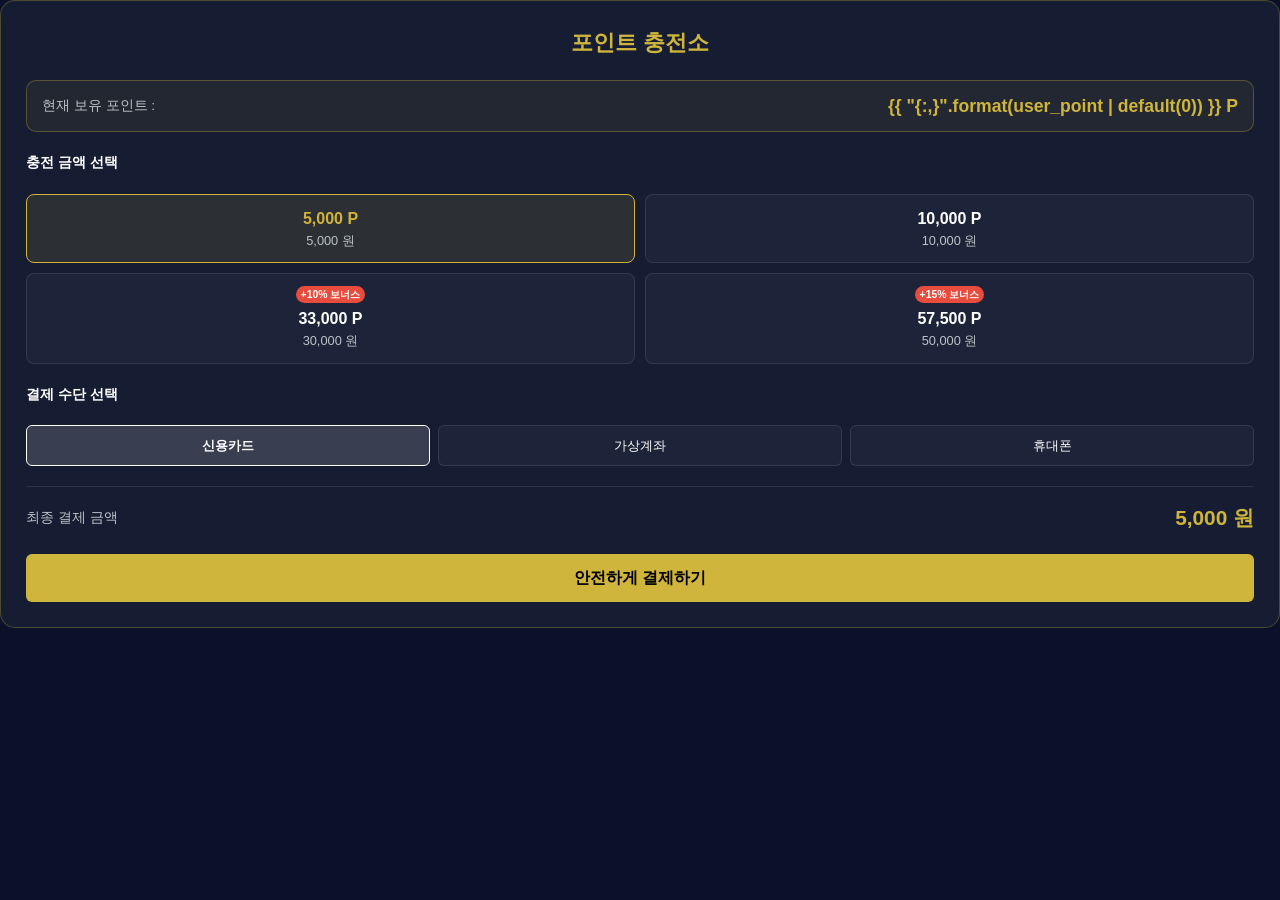
<file: templates/charge.html>
<!DOCTYPE html>
<html lang="ko">
<head>
    <meta charset="UTF-8">
    <meta name="viewport" content="width=device-width, initial-scale=1.0">
    <title>나사궁 - 포인트 충전</title>
    <link href="https://cdn.jsdelivr.net/npm/bootstrap@5.3.0/dist/css/bootstrap.min.css" rel="stylesheet">
    <script src="https://js.tosspayments.com/v1/payment"></script>
    <style>
        :root {
            --bg-dark: #0a1128;
            --accent-gold: #cfb53b;
            --white: #ffffff;
            --text-muted: #bdc3c7;
        }

        body {
            font-family: 'Pretendard', sans-serif;
            background: var(--bg-dark);
            color: var(--white);
            overflow-x: hidden;
            overflow-y: auto; /* 내용이 길어질 경우 수직 스크롤 허용 */
        }

        .hero {
            min-height: 100vh;
            padding-top: 30px;    /* 기존 120px에서 팝업용으로 축소 */
            padding-bottom: 30px;
        }

        .hero-content {
            max-width: 100%;
            padding: 10px 20px;
        }
        .quick-menu {
            max-width: 100%;       /* 팝업 너비 전체 활용 */
        }

        .quick-item-charge {
            background: rgba(255, 255, 255, 0.05);
            border: 1px solid rgba(207, 181, 59, 0.3);
            padding: 25px;
            border-radius: 15px;
            display: flex;
            flex-direction: column;
            gap: 20px;
            backdrop-filter: blur(10px);
        }

        .charge-title {
            font-size: 1.4rem;
            color: var(--accent-gold);
            font-weight: 700;
            text-align: center;
        }

        .balance-box {
            background: rgba(207, 181, 59, 0.08);
            border: 1px solid rgba(207, 181, 59, 0.3);
            border-radius: 10px;
            padding: 12px 15px;
            display: flex;
            justify-content: space-between;
            align-items: center;
        }

        .balance-box span { font-size: 0.85rem; color: var(--text-muted); }
        .balance-box .amount { font-size: 1.1rem; font-weight: 700; color: var(--accent-gold); }

        .step-label { font-size: 0.9rem; font-weight: 600; color: var(--white); }

        .p-grid {
            display: grid;
            grid-template-columns: repeat(2, 1fr);
            gap: 10px;
        }

        .p-option input[type="radio"] { display: none; }
        .p-label {
            display: flex;
            flex-direction: column;
            justify-content: center;
            align-items: center;
            padding: 12px;
            background: rgba(255, 255, 255, 0.03);
            border: 1px solid rgba(255, 255, 255, 0.1);
            border-radius: 8px;
            cursor: pointer;
            transition: all 0.2s ease;
            text-align: center;
        }

        .p-label:hover { border-color: rgba(207, 181, 59, 0.4); }
        .p-option input[type="radio"]:checked + .p-label {
            border-color: var(--accent-gold);
            background: rgba(207, 181, 59, 0.12);
        }

        .p-title { font-size: 1rem; font-weight: 700; color: var(--white); }
        .p-option input[type="radio"]:checked + .p-label .p-title { color: var(--accent-gold); }
        .p-price { font-size: 0.8rem; color: var(--text-muted); }
        
        .b-badge {
            background: #e74c3c; color: white; font-size: 0.65rem; padding: 1px 5px; border-radius: 10px; margin-bottom: 4px; font-weight: 600;
        }

        .m-group { display: grid; grid-template-columns: repeat(3, 1fr); gap: 8px; }
        .m-option input[type="radio"] { display: none; }
        .m-label {
            display: block; text-align: center; padding: 10px; background: rgba(255, 255, 255, 0.03);
            border: 1px solid rgba(255, 255, 255, 0.1); border-radius: 6px; cursor: pointer; font-size: 0.8rem; transition: 0.2s;
        }
        .m-label:hover { border-color: rgba(255,255,255,0.2); }
        .m-option input[type="radio"]:checked + .m-label { border-color: var(--white); background: rgba(255, 255, 255, 0.15); font-weight: 600; }

        .total-box {
            border-top: 1px solid rgba(255, 255, 255, 0.1); padding-top: 15px;
            display: flex; justify-content: space-between; align-items: center;
        }
        .total-box .total-lbl { font-size: 0.9rem; color: var(--text-muted); }
        .total-box .total-val { font-size: 1.3rem; font-weight: 700; color: var(--accent-gold); }

        .btn-charge-submit {
            background: var(--accent-gold); color: #000; border: none; padding: 12px;
            border-radius: 6px; font-size: 1rem; font-weight: 700; width: 100%; cursor: pointer; transition: 0.3s;
        }
        .btn-charge-submit:hover { background: #b89e2b; }
    </style>
</head>
<body>

<form id="pointChargeForm">
    <div class="quick-item-charge">
        <div class="charge-title">포인트 충전소</div>
        
        <div class="balance-box">
            <span>현재 보유 포인트 : </span>
            <span class="amount" id="user-current-point">{{ "{:,}".format(user_point | default(0)) }} P</span>
        </div>

        <div class="step-label">충전 금액 선택</div>
        <div class="p-grid">
            <div class="p-option">
                <input type="radio" name="point_amount" id="side_p1" value="5000" data-price="1000" checked>
                <label for="side_p1" class="p-label">
                    <div class="p-title">5,000 P</div>
                    <div class="p-price">5,000 원</div>
                </label>
            </div>

            <div class="p-option">
                <input type="radio" name="point_amount" id="side_p2" value="10000" data-price="1000">
                <label for="side_p2" class="p-label">
                    <div class="p-title">10,000 P</div>
                    <div class="p-price">10,000 원</div>
                </label>
            </div>

            <div class="p-option">
                <input type="radio" name="point_amount" id="side_p3" value="33000" data-price="1000">
                <label for="side_p3" class="p-label">
                    <span class="b-badge">+10% 보너스</span>
                    <div class="p-title">33,000 P</div>
                    <div class="p-price">30,000 원</div>
                </label>
            </div>

            <div class="p-option">
                <input type="radio" name="point_amount" id="side_p4" value="57500" data-price="1000">
                <label for="side_p4" class="p-label">
                    <span class="b-badge">+15% 보너스</span>
                    <div class="p-title">57,500 P</div>
                    <div class="p-price">50,000 원</div>
                </label>
            </div>
        </div>

        <div class="step-label">결제 수단 선택</div>
        <div class="m-group">
            <div class="m-option">
                <input type="radio" name="pay_method" id="side_m1" value="카드" checked>
                <label for="side_m1" class="m-label">신용카드</label>
            </div>
            <div class="m-option">
                <input type="radio" name="pay_method" id="side_m2" value="가상계좌">
                <label for="side_m2" class="m-label">가상계좌</label>
            </div>
            <div class="m-option">
                <input type="radio" name="pay_method" id="side_m3" value="휴대폰">
                <label for="side_m3" class="m-label">휴대폰</label>
            </div>
        </div>

        <div class="total-box">
            <div class="total-lbl">최종 결제 금액</div>
            <div class="total-val" id="sideDisplayTotalPrice">5,000 원</div>
        </div>

        <button type="submit" class="btn-charge-submit">안전하게 결제하기</button>
    </div>
</form>

<script>
    const userEmail = "{{ user_email }}";

    // 금액 라디오 버튼 변경 이벤트
    const pointRadios = document.querySelectorAll('input[name="point_amount"]');
    const displayPrice = document.getElementById('sideDisplayTotalPrice');

    pointRadios.forEach(radio => {
        radio.addEventListener('change', function() {
            const price = parseInt(this.getAttribute('data-price'));
            displayPrice.textContent = price.toLocaleString() + " 원";
        });
    });

    // 결제 버튼 서브밋 이벤트
    document.getElementById('pointChargeForm').addEventListener('submit', function(e) {
        e.preventDefault();
        payMent();
    });

    function payMent() {
        const selectedRadio = document.querySelector('input[name="point_amount"]:checked');
        const selectedPrice = parseInt(selectedRadio.getAttribute('data-price'));
        const selectedPoint = parseInt(selectedRadio.value);
        const selectedMethod = document.querySelector('input[name="pay_method"]:checked').value;

        const clientKey = "test_ck_LkKEypNArWWQKLKPGbRjrlmeaxYG";
        const tossPayments = TossPayments(clientKey);
        const orderId = "order_" + new Date().getTime();

        tossPayments.requestPayment(selectedMethod, {
            amount: selectedPrice,
            orderId: orderId,
            orderName: `포인트 충전 (${selectedPoint.toLocaleString()}P)`,
            successUrl: `${window.location.origin}/charge/success?user_email=${encodeURIComponent(userEmail)}&amount=${selectedPoint}`,
            failUrl: `${window.location.origin}/charge/fail`
        });
    }
</script>

</body>
</html>
</file>
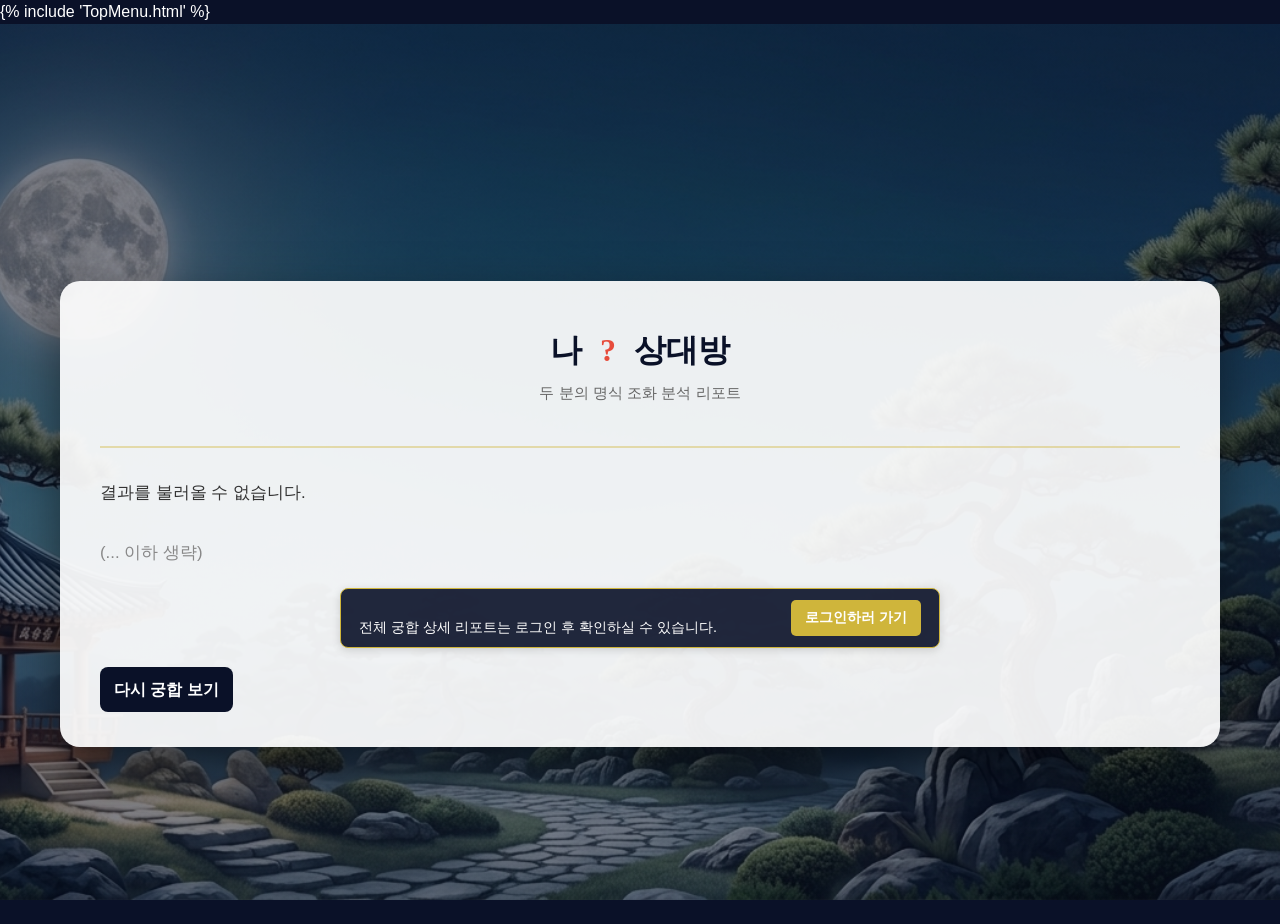
<file: templates/gunghapResult.html>
﻿<!DOCTYPE html>
<html lang="ko">
<head>
    <meta charset="UTF-8">
    <meta name="viewport" content="width=device-width, initial-scale=1.0">
    <title>나사궁 - 궁합 분석 결과</title>
    <link href="https://cdn.jsdelivr.net/npm/bootstrap@5.3.0/dist/css/bootstrap.min.css" rel="stylesheet">
    <style>
        a {
            text-decoration: none;   /* 밑줄 제거 */
    	    color: black;            /* 기본 색상 지정 */
  		}

  		a:visited {
    	    color: black;            /* 방문 후에도 같은 색상 유지 */
  		}

  		a:hover {
    	    color: gray;             /* 마우스 올렸을 때 색상 (선택사항) */
  		}

  		a:active {
    	    color: black;            /* 클릭 시에도 같은 색상 유지 */
  		}
        :root {
            --bg-dark: #0a1128;
            --accent-gold: #cfb53b;
            --white: #ffffff;
            --text-muted: #bdc3c7;
            --glass-bg: rgba(255, 255, 255, 0.92);
        }

        * { margin: 0; padding: 0; box-sizing: border-box; }
        
        body { font-family: 'Pretendard', sans-serif; background: var(--bg-dark); color: var(--white); overflow-x: hidden; }

        header {
            background: rgba(10, 17, 40, 0.8);
            backdrop-filter: blur(10px);
            border-bottom: 1px solid rgba(255, 255, 255, 0.1);
            position: fixed; width: 100%; top: 0; z-index: 1000;
        }
        .header-container {
            max-width: 1200px; margin: 0 auto; padding: 15px 20px;
            display: flex; justify-content: space-between; align-items: center;
        }
        .logo { font-family: 'Noto Serif KR', serif; font-size: 1.5rem; font-weight: 700; color: var(--white); }
        .logo span { color: var(--accent-gold); font-size: 1.2rem; margin-left: 5px; }

        nav .main-menu { display: flex; list-style: none; }
        nav .main-menu li { margin: 0 15px; position: relative; }
        nav .main-menu li a { color: var(--white); text-decoration: none; font-size: 0.95rem; transition: 0.3s; }
        nav .main-menu li a:hover { color: var(--accent-gold); }

        .submenu {
            display: none; position: absolute; top: 100%; left: 0; background: #151e3d;
            min-width: 150px; border-radius: 5px; padding: 10px 0; list-style: none;
            box-shadow: 0 10px 20px rgba(0,0,0,0.5);
        }
        .submenu li a { padding: 8px 20px; display: block; font-size: 0.85rem; color: var(--white) !important; }
        .dropdown:hover .submenu { display: block; }

        .auth-buttons { display: flex; }
        .btn-login { background: transparent; border: 1px solid var(--white); color: var(--white); padding: 8px 18px; border-radius: 5px; margin-right: 10px; cursor: pointer; }
        .btn-signup { background: var(--accent-gold); border: none; color: #000; padding: 8px 18px; border-radius: 5px; font-weight: bold; cursor: pointer; }


        /* 배경 및 히어로 섹션 */
         .hero {
            min-height: 100vh; /* height에서 min-height로 변경하여 유연성 확보 */
            background: linear-gradient(rgba(10, 17, 40, 0.5), rgba(10, 17, 40, 0.5)), 
                        url('/static/images/background.png') center/cover no-repeat;
            background-attachment: fixed; /* 배경 이미지 왜곡 방지 붙박이 고정 */
            position: relative; 
            display: flex; 
            align-items: center; 
            justify-content: center;
            padding-top: 140px; 
            padding-bottom: 60px;
        }

        .hero-content { position: relative; z-index: 1; max-width: 1200px; width: 100%; margin: 0 auto; padding: 40px 20px; }

        /* 결과 상자 디자인 */
        .result-container {
            background: var(--glass-bg);
            padding: 45px 40px;
            border-radius: 20px;
            box-shadow: 0 20px 50px rgba(0,0,0,0.5);
            color: #222;
        }

        .couple-header {
            text-align: center;
            border-bottom: 2px solid rgba(207, 181, 59, 0.4);
            padding-bottom: 25px;
            margin-bottom: 30px;
        }
        .couple-names {
            font-family: 'Noto Serif KR', serif;
            font-size: 2rem;
            font-weight: 700;
            color: var(--bg-dark);
        }
        .couple-names .heart { color: #e74c3c; margin: 0 10px; display: inline-block; }

        .result-body {
            font-size: 1.05rem;
            line-height: 1.8;
            color: #333;
            word-break: keep-all;
            white-space: pre-line;
        }

        .btn-retry {
            display: white; width: 100%; max-width: 300px; margin: 30px auto 0 auto;
            background: var(--bg-dark); color: #fff; text-align: center;
            padding: 14px; border-radius: 8px; font-weight: bold; transition: 0.3s;
        }
        .btn-retry:hover { background: var(--accent-gold); color: #000; }
    </style>
</head>
<body>
<!-- 💡 JS로 TopMenu.html을 불러와서 div 안에 삽입 
<script>
	fetch('TopMenu.html')
        	.then(response => response.text())
            	.then(data => {
                document.getElementById('top-menu').innerHTML = data;
            });
</script>
-->
<!-- 메인 메뉴가 들어갈 위치 시작
<div id="top-menu"></div>
      메인 메뉴가 들어갈 위치 끝 -->	
{% include 'TopMenu.html' %}

<main class="hero">
    <div class="hero-content">
        <div class="result-container">
            <div class="couple-header">
                <div class="couple-names" id="coupleTitle">
                    <span id="meNameText">사용자</span>
                    <span class="heart">?</span>
                    <span id="partnerNameText">상대방</span>
                </div>
                <p style="color: #666; font-size: 0.95rem; margin-top: 8px;">두 분의 명식 조화 분석 리포트</p>
            </div>

            <!-- AI 궁합 분석 결과 출력 영역 -->
            <div id="resultContent" class="result-body">
                분석 결과를 불러오는 중입니다...
            </div>

            <a href="/gunghap.html" class="btn-retry">다시 궁합 보기</a>
        </div>
    </div>
</main>

<script>
document.addEventListener("DOMContentLoaded", function() {
    const meName = localStorage.getItem("Name") || "나";
    const partnerName = localStorage.getItem("partnerName") || "상대방";
    const result = localStorage.getItem("gunghapResult") || "결과를 불러올 수 없습니다.";
    const isLoggedIn = localStorage.getItem("isLoggedIn") === "true";

    document.getElementById("meNameText").innerText = meName;
    document.getElementById("partnerNameText").innerText = partnerName;

    const resultBox = document.getElementById("resultContent");
    let htmlContent = result.replace(/\n/g, "<br>");

    // 비로그인 사용자용 가로 확장 및 세로 축소형 로그인 배너 추가
    if (!isLoggedIn) {
        htmlContent += "<br><br><span style='color: #888;'>(... 이하 생략)</span>";
        htmlContent += `
            <div style="
                max-width: 600px;
                margin: 20px auto 0 auto;
                padding: 10px 18px;
                background: rgba(10, 17, 40, 0.9);
                border: 1px solid var(--accent-gold);
                border-radius: 8px;
                text-align: center;
                box-shadow: 0 2px 8px rgba(0, 0, 0, 0.15);
                display: flex;
                align-items: center;
                justify-content: space-between;
                gap: 12px;
                flex-wrap: wrap;
            ">
                <p style="
                    color: #ffffff;
                    font-size: 0.9rem;
                    margin: 0;
                    font-weight: 500;
                    line-height: 1.3;
                    flex: 1;
                    min-width: 200px;
                    text-align: left;
                ">
                    전체 궁합 상세 리포트는 로그인 후 확인하실 수 있습니다.
                </p>
                <a href="/login.html" style="
                    display: inline-flex;
                    align-items: center;
                    justify-content: center;
                    gap: 4px;
                    padding: 6px 14px;
                    background: #cfb53b;
                    color: #ffffff;
                    font-size: 0.85rem;
                    font-weight: 700;
                    border-radius: 5px;
                    text-decoration: none;
                    white-space: nowrap;
                ">
                    <span style="font-family: sans-serif;">
						<span>로그인하러 가기</span>
					</span>
                </a>
            </div>
        `;
    }

    resultBox.innerHTML = htmlContent;
});
</script>
</body>
</html>
</file>
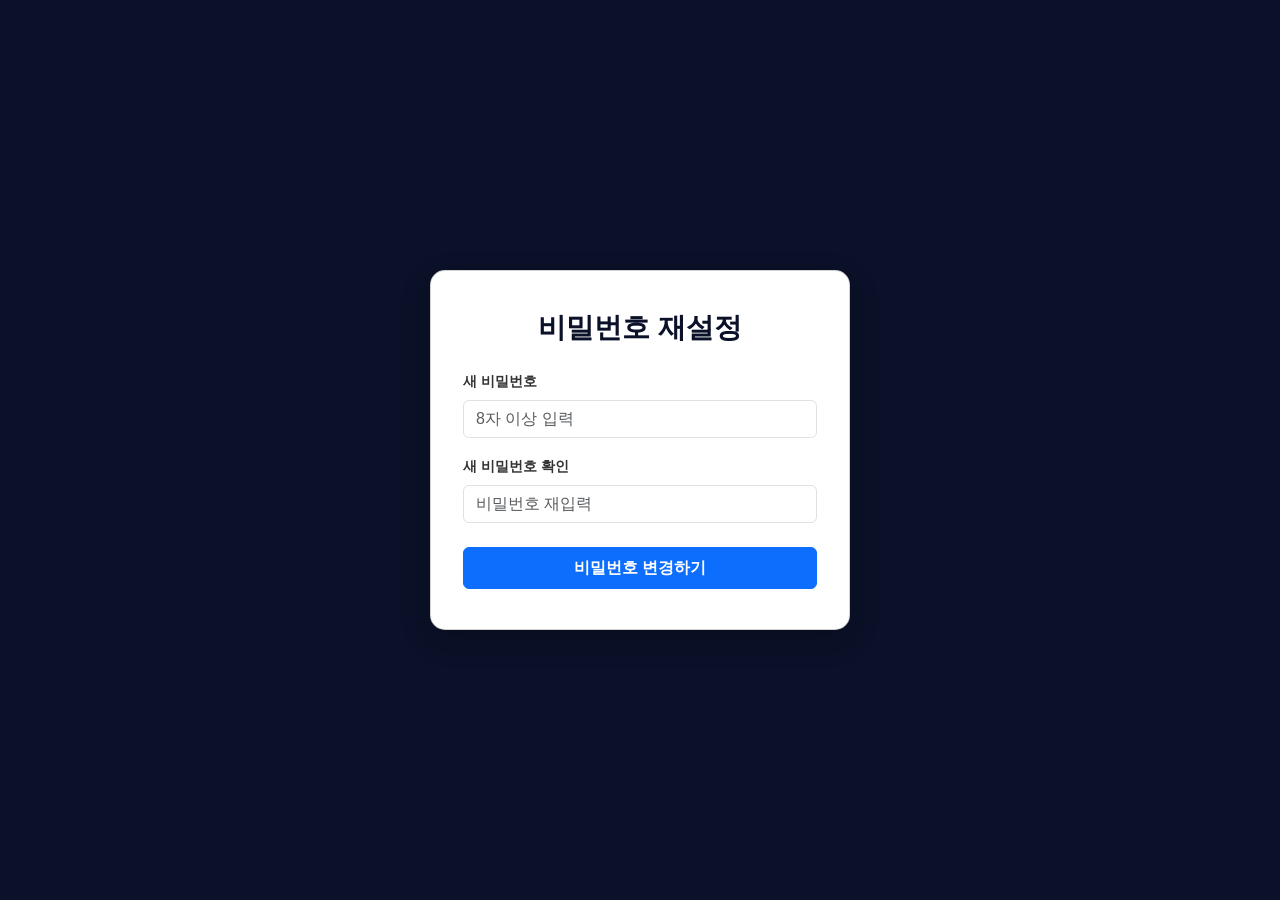
<file: templates/resetPassword.html>
<!DOCTYPE html>
<html lang="ko">
<head>
    <meta charset="UTF-8">
    <meta name="viewport" content="width=device-width, initial-scale=1.0">
    <title>나사궁 - 비밀번호 재설정</title>
    <link href="https://cdn.jsdelivr.net/npm/bootstrap@5.3.0/dist/css/bootstrap.min.css" rel="stylesheet">
    <style>
        :root {
            --bg-dark: #0a1128;
            --accent-gold: #cfb53b;
            --white: #ffffff;
        }
        body { font-family: 'Pretendard', sans-serif; background: var(--bg-dark); color: var(--white); min-height: 100vh; display: flex; align-items: center; justify-content: center; }
        .reset-card { max-width: 420px; width: 100%; padding: 2.5rem 2rem; border-radius: 15px; background: #fff; color: #333; box-shadow: 0 10px 30px rgba(0,0,0,0.2); }
        .reset-card h3 { font-weight: 700; color: #0a1128; text-align: center; margin-bottom: 1.5rem; }
    </style>
</head>
<body>

<div class="card reset-card">
    <h3>비밀번호 재설정</h3>
    
    <form id="resetPasswordForm">
        <!-- URL Query Parameter에서 전달받은 토큰 값 (Jinja2 등 템플릿 엔진 사용 시) -->
        <input type="hidden" id="resetToken" name="token" value="{{ token }}">

        <div class="mb-3">
            <label class="form-label fw-bold small">새 비밀번호</label>
            <input type="password" id="newPassword" name="new_password" class="form-control" placeholder="8자 이상 입력" required minlength="8">
        </div>

        <div class="mb-3">
            <label class="form-label fw-bold small">새 비밀번호 확인</label>
            <input type="password" id="confirmPassword" class="form-control" placeholder="비밀번호 재입력" required>
            <div id="pwMismatch" class="text-danger small mt-1 d-none">비밀번호가 일치하지 않습니다.</div>
        </div>

        <div id="responseMsg" class="alert d-none py-2 px-3 my-2 small"></div>

        <button type="submit" id="submitBtn" class="btn btn-primary w-100 fw-bold py-2 mt-2">비밀번호 변경하기</button>
    </form>
</div>

<script>
    const form = document.getElementById("resetPasswordForm");
    const newPw = document.getElementById("newPassword");
    const confirmPw = document.getElementById("confirmPassword");
    const mismatchText = document.getElementById("pwMismatch");
    const msgBox = document.getElementById("responseMsg");

    // URL에서 토큰을 추출하는 헬퍼 함수 (템플릿 변수가 없을 경우 대비)
    const getQueryParam = (param) => new URLSearchParams(window.location.search).get(param);

    form.addEventListener("submit", async function(e) {
        e.preventDefault();
        
        // 비밀번호 일치 검증
        if (newPw.value !== confirmPw.value) {
            mismatchText.classList.remove("d-none");
            return;
        } else {
            mismatchText.classList.add("d-none");
        }

        const token = document.getElementById("resetToken").value || getQueryParam("token");

        try {
            const response = await fetch("/reset-password", {
                method: "POST",
                headers: { "Content-Type": "application/x-www-form-urlencoded" },
                body: new URLSearchParams({
                    token: token,
                    new_password: newPw.value
                })
            });
            const data = await response.json();

            msgBox.classList.remove("d-none", "alert-success", "alert-danger");
            if (data.success) {
                msgBox.classList.add("alert-success");
                msgBox.innerText = data.message;
                setTimeout(() => { window.location.href = "/login"; }, 2000);
            } else {
                msgBox.classList.add("alert-danger");
                msgBox.innerText = data.message || "비밀번호 재설정에 실패했습니다.";
            }
        } catch (err) {
            msgBox.classList.remove("d-none", "alert-success");
            msgBox.classList.add("alert-danger");
            msgBox.innerText = "서버 통신 중 오류가 발생했습니다.";
        }
    });
</script>
</body>
</html>
</file>
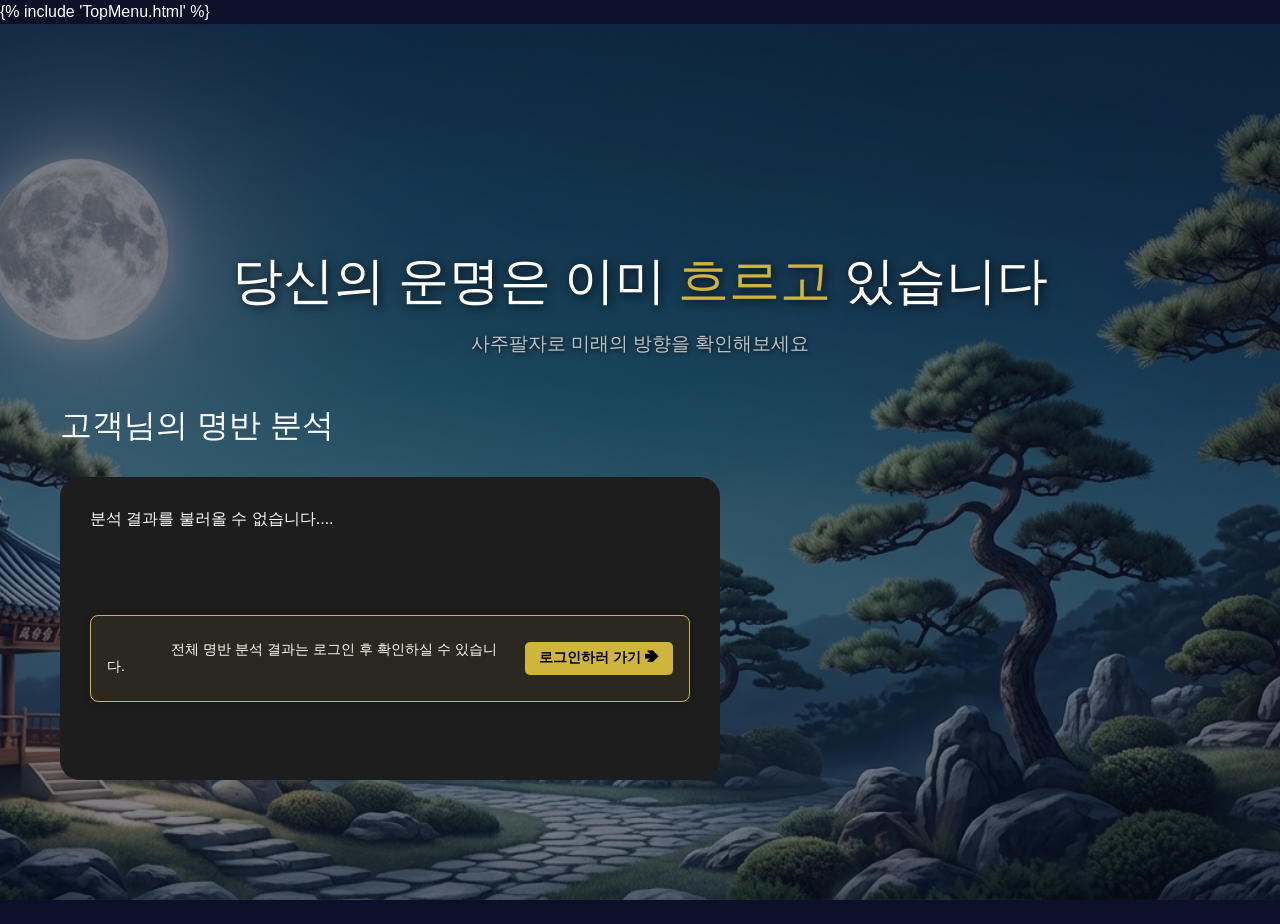
<file: templates/response.html>
﻿<!DOCTYPE html>
<html lang="ko">
<head>
    <meta charset="UTF-8">
    <meta name="viewport" content="width=device-width, initial-scale=1.0">
    <title>나사궁 - 당신의 운명은 이미 흐르고 있습니다</title>
    <link href="https://cdn.jsdelivr.net/npm/bootstrap@5.3.0/dist/css/bootstrap.min.css" rel="stylesheet">
    <style>
    	a {
            text-decoration: none;   /* 밑줄 제거 */
    	    color: black;            /* 기본 색상 지정 */
  	}

  	a:visited {
    	    color: black;            /* 방문 후에도 같은 색상 유지 */
  	}

  	a:hover {
    	    color: gray;             /* 마우스 올렸을 때 색상 (선택사항) */
  	}

  	a:active {
    	    color: black;            /* 클릭 시에도 같은 색상 유지 */
  	}
        :root {
            --bg-dark: #0a1128;
            --accent-gold: #cfb53b;
            --white: #ffffff;
            --text-muted: #bdc3c7;
            --glass-bg: rgba(255, 255, 255, 0.92);
        }

        * { margin: 0; padding: 0; box-sizing: border-box; }
        
        body { font-family: 'Pretendard', sans-serif; background: var(--bg-dark); color: var(--white); overflow-x: hidden; }

        header {
            background: rgba(10, 17, 40, 0.8);
            backdrop-filter: blur(10px);
            border-bottom: 1px solid rgba(255, 255, 255, 0.1);
            position: fixed; width: 100%; top: 0; z-index: 1000;
        }
        .header-container {
            max-width: 1200px; margin: 0 auto; padding: 15px 20px;
            display: flex; justify-content: space-between; align-items: center;
        }
        .logo { font-family: 'Noto Serif KR', serif; font-size: 1.5rem; font-weight: 700; color: var(--white); }
        .logo span { color: var(--accent-gold); font-size: 1.2rem; margin-left: 5px; }

        nav .main-menu { display: flex; list-style: none; }
        nav .main-menu li { margin: 0 15px; position: relative; }
        nav .main-menu li a { color: var(--white); text-decoration: none; font-size: 0.95rem; transition: 0.3s; }
        nav .main-menu li a:hover { color: var(--accent-gold); }

        .submenu {
            display: none; position: absolute; top: 100%; left: 0; background: #151e3d;
            min-width: 150px; border-radius: 5px; padding: 10px 0; list-style: none;
            box-shadow: 0 10px 20px rgba(0,0,0,0.5);
        }
        .submenu li a { padding: 8px 20px; display: block; font-size: 0.85rem; color: var(--white) !important; }
        .dropdown:hover .submenu { display: block; }

        .auth-buttons { display: flex; }
        .btn-login { background: transparent; border: 1px solid var(--white); color: var(--white); padding: 8px 18px; border-radius: 5px; margin-right: 10px; cursor: pointer; }
        .btn-signup { background: var(--accent-gold); border: none; color: #000; padding: 8px 18px; border-radius: 5px; font-weight: bold; cursor: pointer; }

        /* register.php / login.php와 완벽하게 동일한 규격으로 매칭 */
        .hero {
            min-height: 100vh; /* height에서 min-height로 변경하여 유연성 확보 */
            background: linear-gradient(rgba(10, 17, 40, 0.5), rgba(10, 17, 40, 0.5)), 
						url('/static/images/background.png') center/cover no-repeat;
            background-attachment: fixed; /* 배경 이미지 왜곡 방지 붙박이 고정 */
            position: relative; 
            display: flex; 
            align-items: center; 
            justify-content: center;
            padding-top: 140px; 
            padding-bottom: 60px;
        }

        .hero-content { position: relative; z-index: 1; max-width: 1200px; width: 100%; margin: 0 auto; padding: 40px 20px; }

        /* 다른 파일들과 폰트 및 구조 크기 동기화 */
        .intro-text { text-align: center; margin-bottom: 40px; }
        .intro-text h1 { font-family: 'Noto Serif KR', serif; font-size: 3.2rem; line-height: 1.3; margin-bottom: 15px; text-shadow: 2px 2px 10px rgba(0,0,0,0.8); }
        .intro-text .highlight { color: var(--accent-gold); }
        .intro-text p { color: var(--text-muted); font-size: 1.2rem; text-shadow: 1px 1px 5px rgba(0,0,0,0.8); }

        /* 하단 메인 콘텐츠 정렬 구조 (기존 레이아웃 보존) */
        .main-content-layout { display: flex; gap: 40px; align-items: flex-start; }

        .saju-section { flex: 1.2; background: var(--glass-bg); padding: 40px; border-radius: 15px; box-shadow: 0 20px 40px rgba(0,0,0,0.3); color: #333; }
        .saju-section h2 { font-family: 'Noto Serif KR', serif; font-size: 1.8rem; margin-bottom: 30px; color: var(--bg-dark); font-weight: 700; text-align: center; }
        

        @media (max-width: 992px) {
            .main-content-layout { flex-direction: column; }
            .hero { height: auto; padding: 120px 0 60px; }
            .intro-text h1 { font-size: 2.2rem; }
        }
        
        .title{
            font-size:32px;
            font-weight:bold;
            margin-bottom:30px;
        }

        .result-box{
            background:#1d1d1d;
            padding:30px;
            border-radius:20px;
            white-space:pre-wrap;
        }
    </style>
</head>
<body>
<!-- 💡 JS로 TopMenu.html을 불러와서 div 안에 삽입 
    <script>
        fetch('TopMenu.html')
            .then(response => response.text())
            .then(data => {
                document.getElementById('top-menu').innerHTML = data;
            });
    </script>
	-->
<!-- 메인 메뉴가 들어갈 위치 시작
<div id="top-menu"></div>
      메인 메뉴가 들어갈 위치 끝 -->	
{% include 'TopMenu.html' %}

<main class="hero">
    <div class="hero-content">
        <section class="intro-text">
            <h1>당신의 운명은 이미 <span class="highlight">흐르고</span> 있습니다</h1>
            <p>사주팔자로 미래의 방향을 확인해보세요</p>
        </section>

        <div class="main-content-layout mt-5">
            <aside class="quick-menu">
             <div id="username"></div>
             <br>
             <div class="result-box" id="result">
            	분석중...
             </div>   
            </aside>
        </div>
    </div>
</main>

<script>
    const result = localStorage.getItem("sajuResult") || "분석 결과를 불러올 수 없습니다.";
    const userName = localStorage.getItem("userName") || "고객";
    const isLoggedIn = localStorage.getItem("isLoggedIn") === "true";

    // 이름 세팅
    document.getElementById("username").innerHTML = "<h2>" + userName + "님의 명반 분석</h2>";

    // 결과 텍스트 변환
    const resultBox = document.getElementById("result");
    let formattedResult = result.replace(/\n/g, "<br>");

    // 비로그인 사용자 안내 레이아웃 추가
    if (!isLoggedIn) {
        formattedResult += "...<br><br>";
       formattedResult += `
     <div style="
            max-width: 600px;
            margin: 12px auto 0 auto;
            padding: 8px 16px;
            background: rgba(207, 181, 59, 0.08);
            border: 1px solid var(--accent-gold);
            border-radius: 8px;
            text-align: center;
            box-shadow: 0 2px 8px rgba(0, 0, 0, 0.15);
            display: flex;
            align-items: center;
            justify-content: space-between;
            gap: 12px;
            flex-wrap: wrap;
        ">
            <p style="
                color: #ffffff;
                font-size: 0.9rem;
                margin: 0;
                font-weight: 500;
                line-height: 1.2;
                flex: 1;
                min-width: 200px;
                text-align: left;
            ">
                전체 명반 분석 결과는 로그인 후 확인하실 수 있습니다.
            </p>
            <a href="/login" style="
                display: inline-flex;
                align-items: center;
                justify-content: center;
                gap: 4px;
                padding: 6px 14px;
                background: var(--accent-gold);
                color: #000000;
                font-size: 0.85rem;
                font-weight: 700;
                border-radius: 5px;
                text-decoration: none;
                white-space: nowrap;
                transition: background 0.2s ease;
            ">
                <span>로그인하러 가기</span>
                <span style="font-family: sans-serif;">➔</span>
            </a>
        </div>
        `;
    }

    resultBox.innerHTML = formattedResult;
</script>

</body>
</html>
</file>
